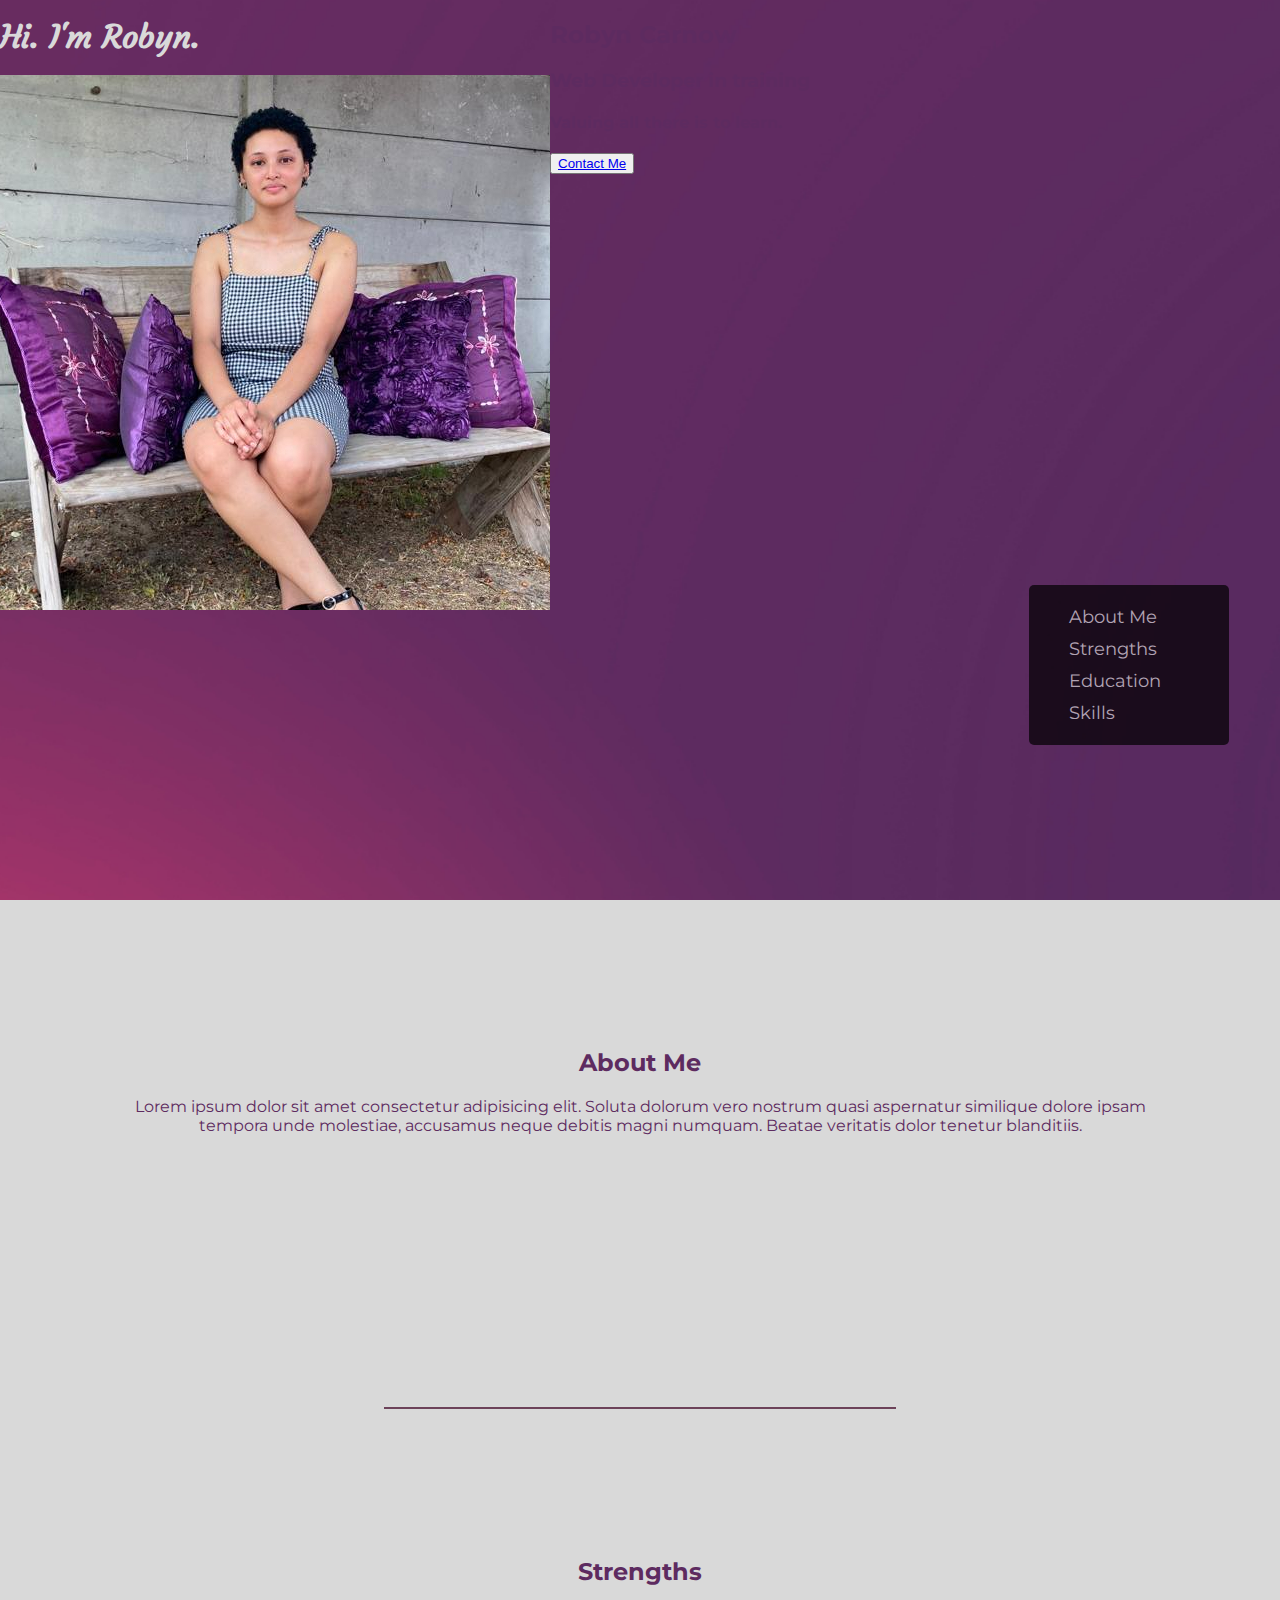
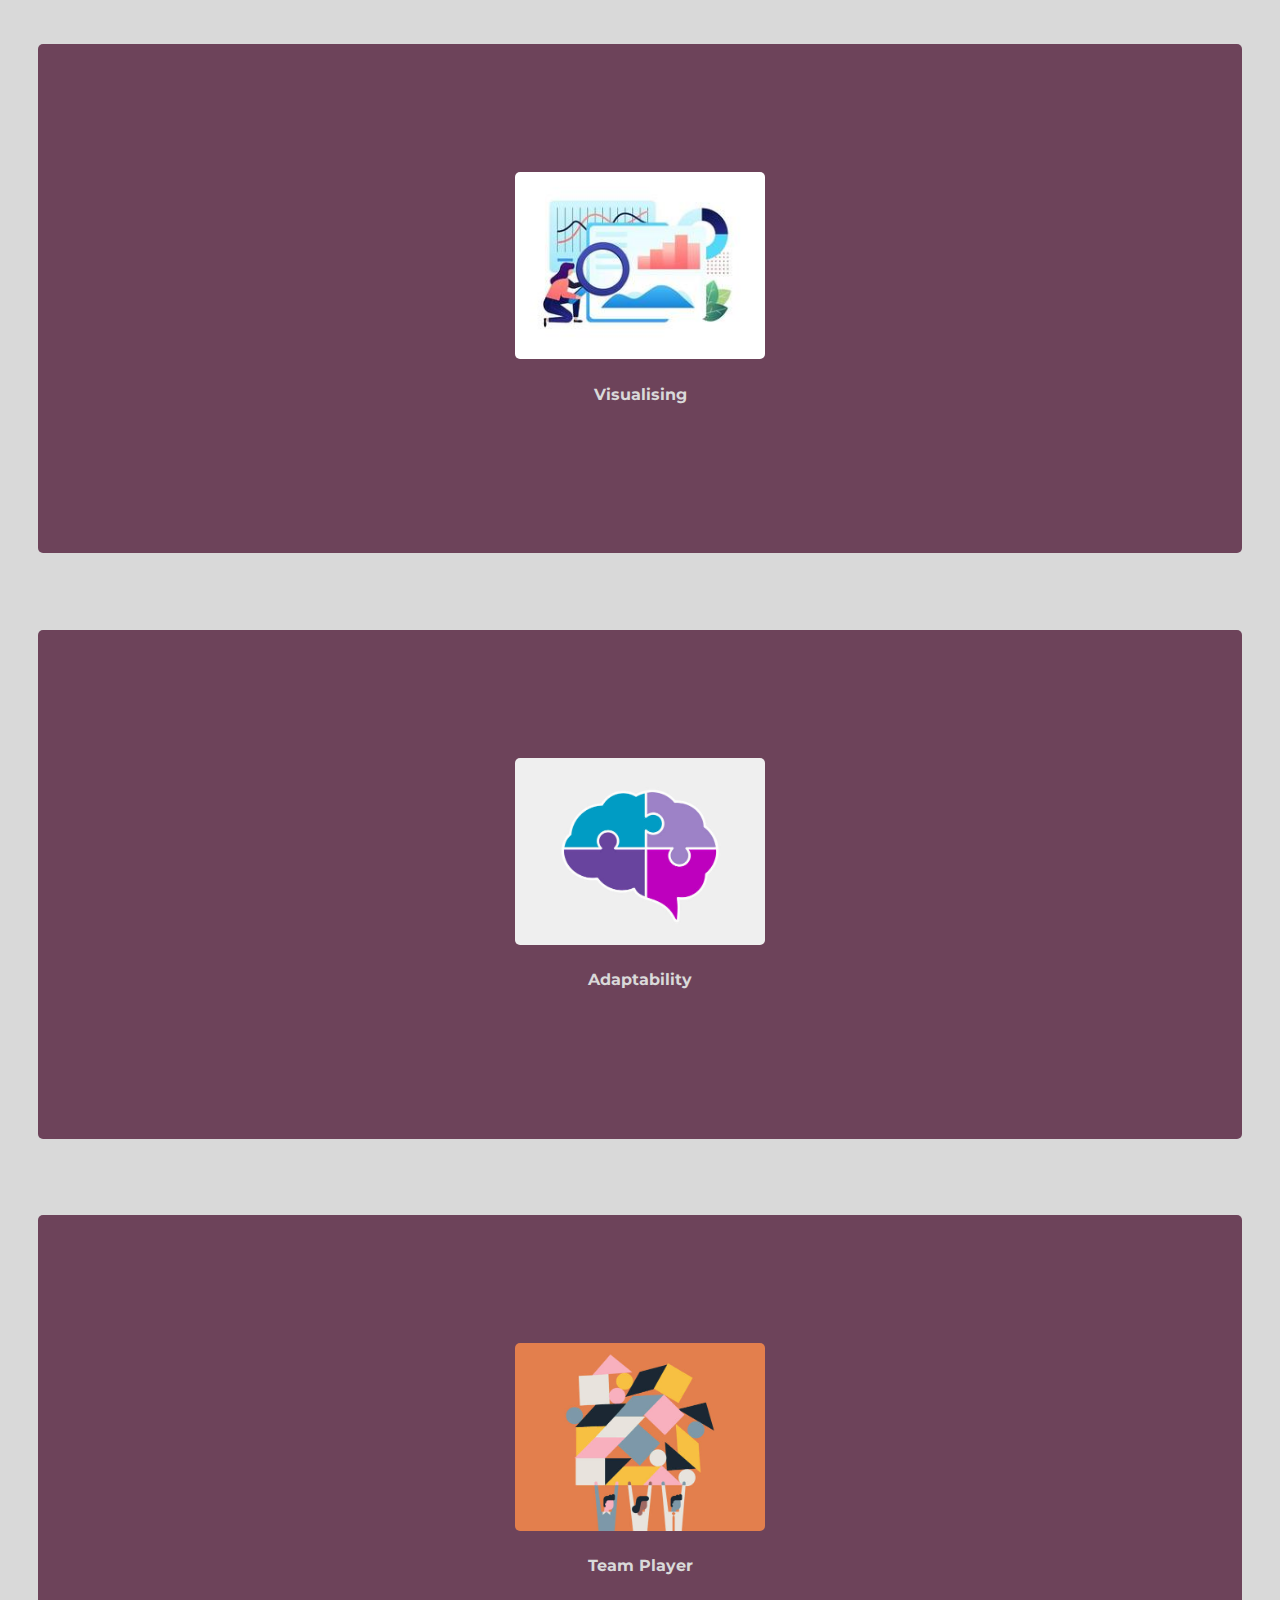
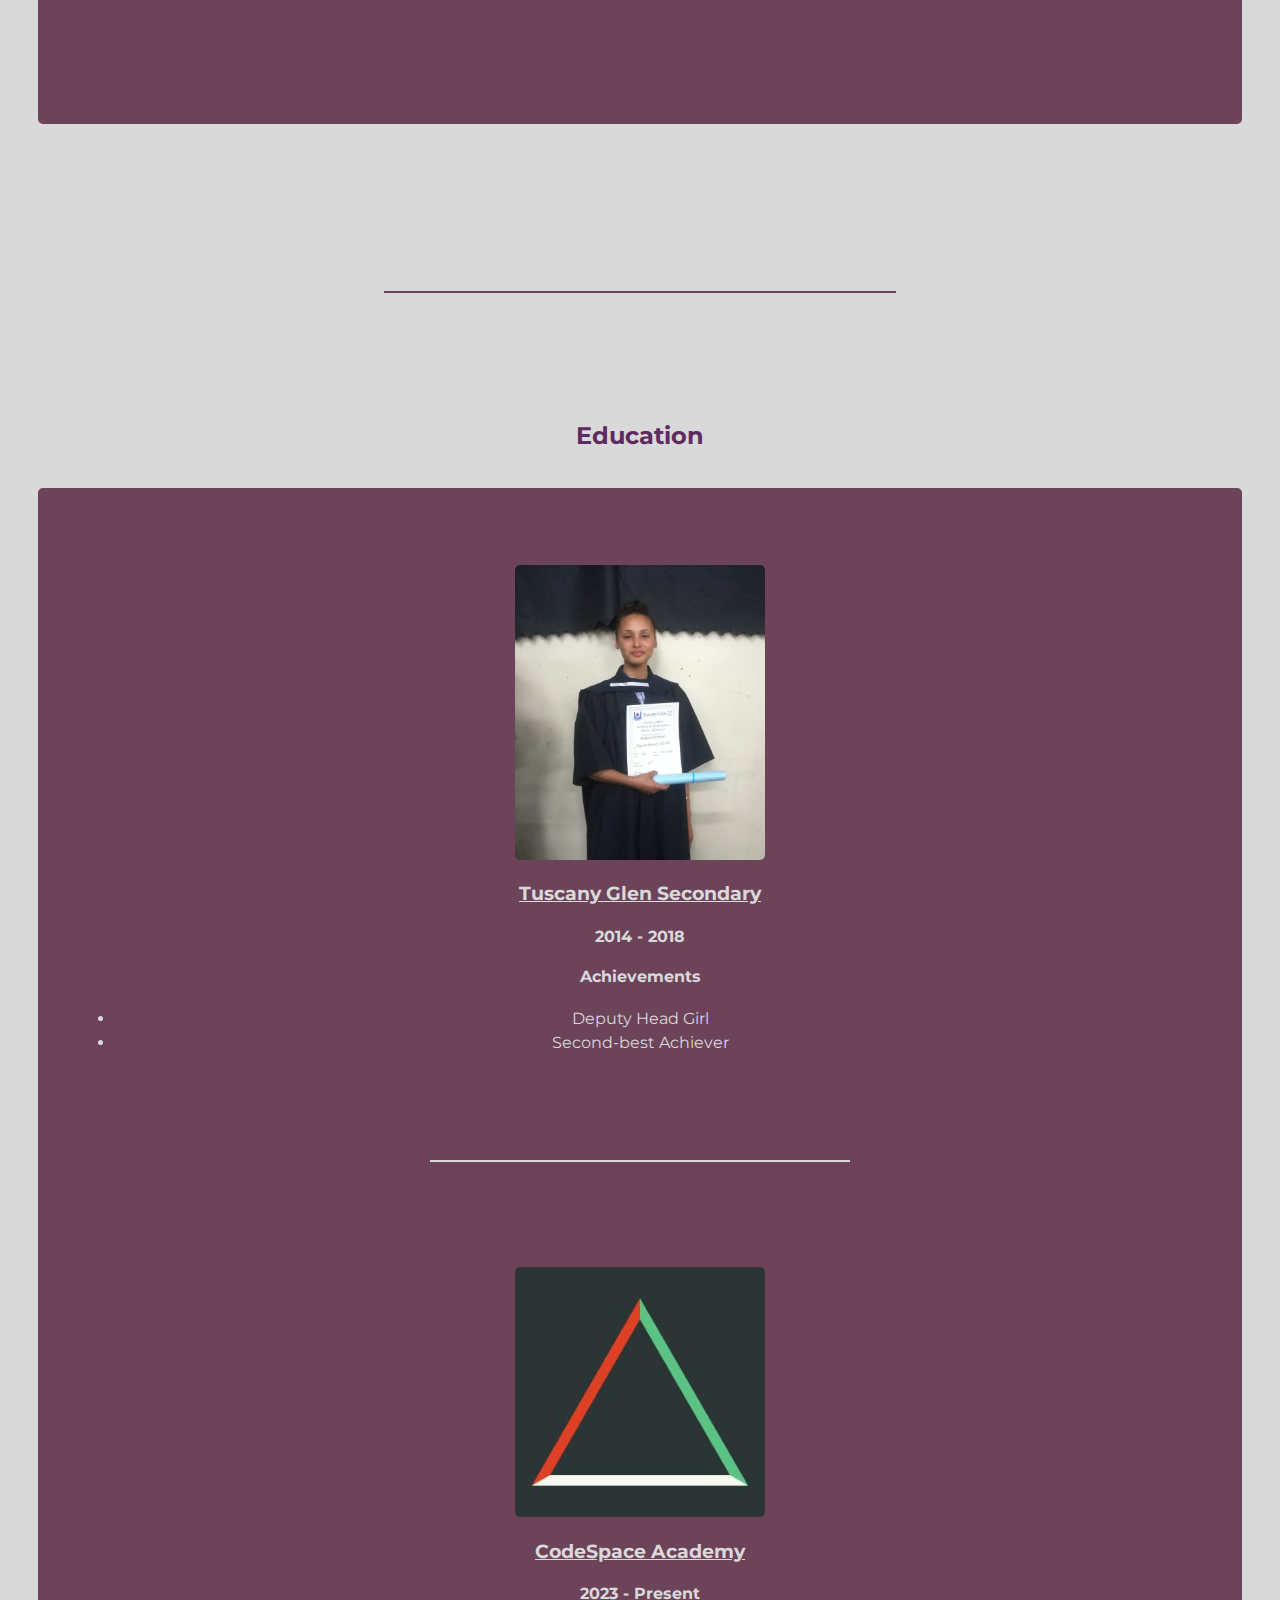
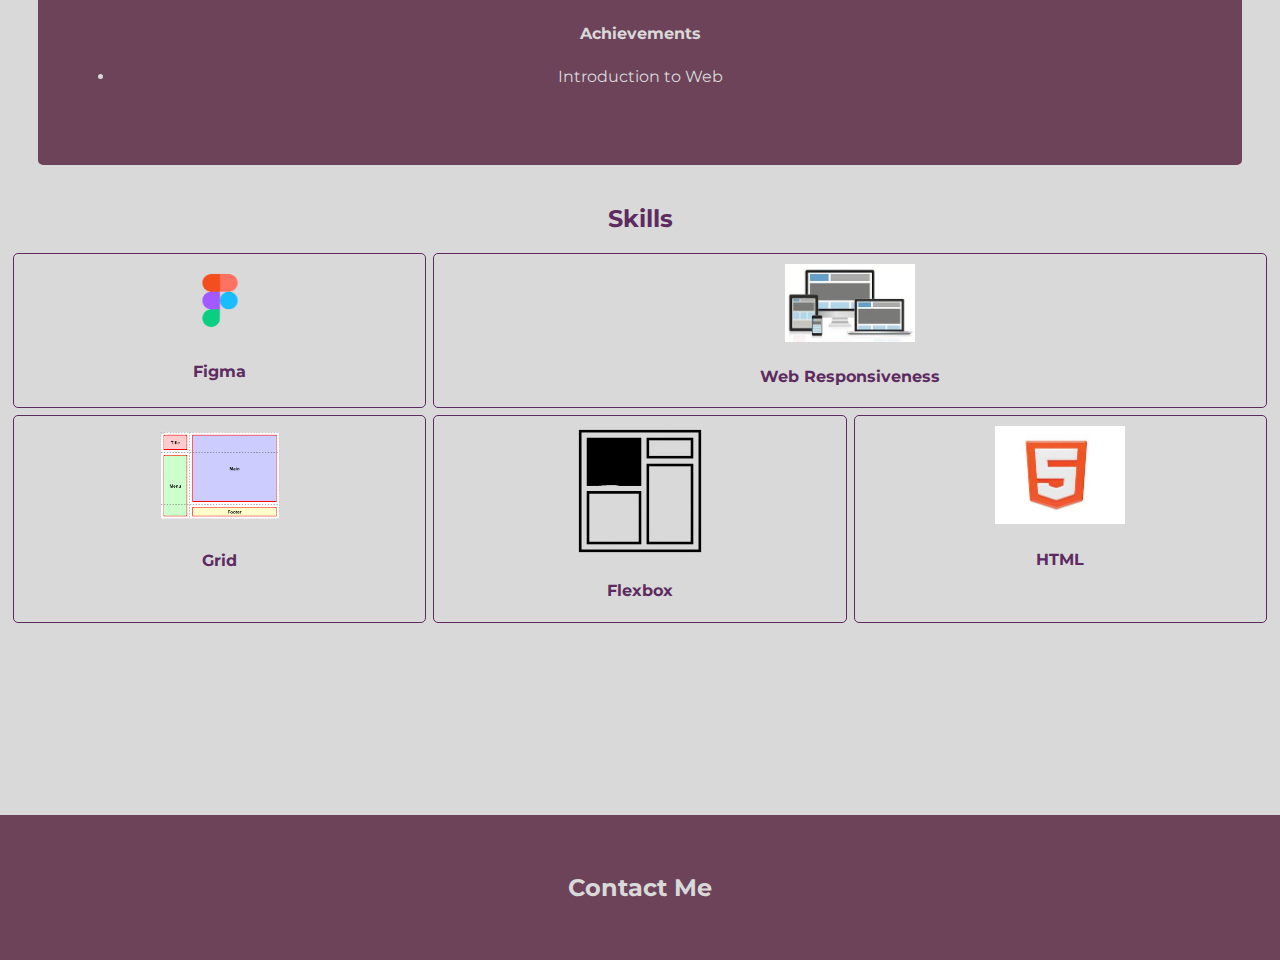
<file: index.html>
<!DOCTYPE html>
<html lang="en">
    <head>
        <meta charset="UTF-8">
        <meta http-equiv="X-UA-Compatible" content="IE=edge">
        <meta name="viewport" content="width=device-width, initial-scale=1.0">
        <title>Capstone Project</title>

        <!-- STYLESHEETS -->
        <link rel="stylesheet" href="CSS/styles.css">

        <!-- GOOGLE FONTS -->
        <link rel="preconnect" href="https://fonts.googleapis.com">
        <link rel="preconnect" href="https://fonts.gstatic.com" crossorigin>
        <link href="https://fonts.googleapis.com/css2?family=Courgette&family=Montserrat&display=swap" rel="stylesheet">
    </head>

    <body>
        <header>
            <div id="banner">
                <div id="banner-content">
                    <div class="banner-item intro-text">
                        <h1>Hi. I'm Robyn.</h1>
                    </div>
                        
                    <div class="banner-item">
                        <picture>
                            <source media= "(max-width: 425px)" class="profile-image" srcset="/Images/profile-image-small.jpg">
                            <source media= "(max-width: 1440px)" class="profile-image" srcset="/Images/profile-image.jpg">
                            <img src= "/Images/profile-image.jpg"  class="profile-image" alt="profile-image">
                        </picture>
                    </div>                        
                                       
                </div>

                <div id="dev-title">
                    <h2>Robyn Carnow</h2>
                    <h3>Web Developer in training</h3>
                    <h4 class="intro-statement">Valuing all there is to learn.</h4>
                    <button>
                        <a href="#contact-me">Contact Me</a>
                    </button>
                </div>

                <nav id="navbar">
                    <div id="menu">
                        <ul id="#menu-list">
                            <a href="#about-me"  class="nav-item"><li>About Me</li></a>
                            <a href="#strengths" class="nav-item"><li>Strengths</li></a>
                            <a href="#education" class="nav-item"><li>Education</li></a>
                            <a href="#skills" class="nav-item"><li>Skills</li></a>
                        </ul>
                    </div>
                    
                </nav>
            </div>
            
            
        </header>

        <!-- MAIN CONTENT -->
        <section>
            <div id="about-me">
               <h2>About Me</h2>
               <p>Lorem ipsum dolor sit amet consectetur adipisicing elit. Soluta dolorum vero nostrum quasi aspernatur similique dolore ipsam tempora unde molestiae, accusamus neque debitis magni numquam. Beatae veritatis dolor tenetur blanditiis.</p>
            </div>

            <div class="line-violet"></div>

            <div id="strengths">
                <div id="strengths-container">
                    <h2>Strengths</h2>

                    <div class="strength">
                        <div>
                            <img  class="width-radius" src="Images/visualising.jpg" alt="">
                        </div>
                        <div class="strengths-description">
                            <h4>Visualising</h4>
                        </div>
                    </div>

                    <div class="strength">
                        <div>
                            <img  class="width-radius" src="Images/adaptable.jpg" alt="">
                        </div>
                        <div class="strengths-description">
                            <h4>Adaptability</h4>
                        </div>
                    </div>

                    <div class="strength">
                        <div>
                            <img  class="width-radius" src="Images/team.jpg" alt="">
                        </div>
                        <div class="strengths-description">
                            <h4>Team Player</h4>
                        </div>
                    </div>

                </div>
            </div>
            <div class="line-violet"></div>
            <div id="education">
                <h2>Education</h2>
                <div id="education-container">
                    
                    <div class="education">
                        <div>
                            <img  class="width-radius" src="Images/school-image.jpg" alt="">
                        </div>
                        <div class="education-description">
                            <a href="https://www.facebook.com/tuscanyglenhighschool/"><h3>Tuscany Glen Secondary</h3></a>
                            <h4>2014 - 2018</h4>
                            <h4>Achievements</h4>
                                <li>Deputy Head Girl</li>
                                <li>Second-best Achiever</li>
                        </div>
                    </div>

                    <div class="line-platinum"></div>

                    <div class="education">
                        <div>
                            <img  class="width-radius" src="Images/codespace.jpeg" alt="">
                        </div>
                        <div class="education-description">
                            <a href="https://www.codespace.co.za/"><h3>CodeSpace Academy</h3></a>
                            <h4>2023 - Present</h4>
                            <h4>Achievements</h4>
                                <li>Introduction to Web</li>
                        </div>
                    </div>
                </div>
            </div>

            <div id="skills">
                <h2>Skills</h2>
                <div id="skills-container">
                    <div class="grid-item figma">
                        <div class="grid-image">
                            <img src="/Images/figma.png" alt="figma-image">
                        </div>
                        <div class="grid-text">
                            <h4>Figma</h4>
                        </div>                        
                    </div>
                    <div class="grid-item responsive">
                        <div class="grid-image">
                            <img src="/Images/responsive.jpeg" alt="responsive-image">
                        </div>
                        <div class="grid-text">
                            <h4> Web Responsiveness</h4>
                        </div>                        
                    </div>
                    <div class="grid-item grid">
                        <div class="grid-image">
                            <img src="/Images/grid.png" alt="grid-image">
                        </div>
                        <div class="grid-text">
                            <h4>Grid</h4>
                        </div>                        
                    </div>
                    <div class="grid-item">
                        <div class="grid-image">
                            <img src="/Images/flexbox.png" alt="flexbox-image">
                        </div>
                        <div class="grid-text">
                            <h4>Flexbox</h4>
                        </div>                        
                    </div>
                    
                    <div class="grid-item">
                        <div class="grid-image">
                            <img src="/Images/html.jpg" alt="html-image">
                        </div>
                        <div class="grid-text">
                            <h4>HTML</h4>
                        </div>                        
                    </div>
                                    
                </div>
            </div>
        </section>

        <footer>
            <div id="contact-me">
                <a href=""><h2>Contact Me</h2></a>
            </div>

        </footer>
        
    </body>
</html>
</file>
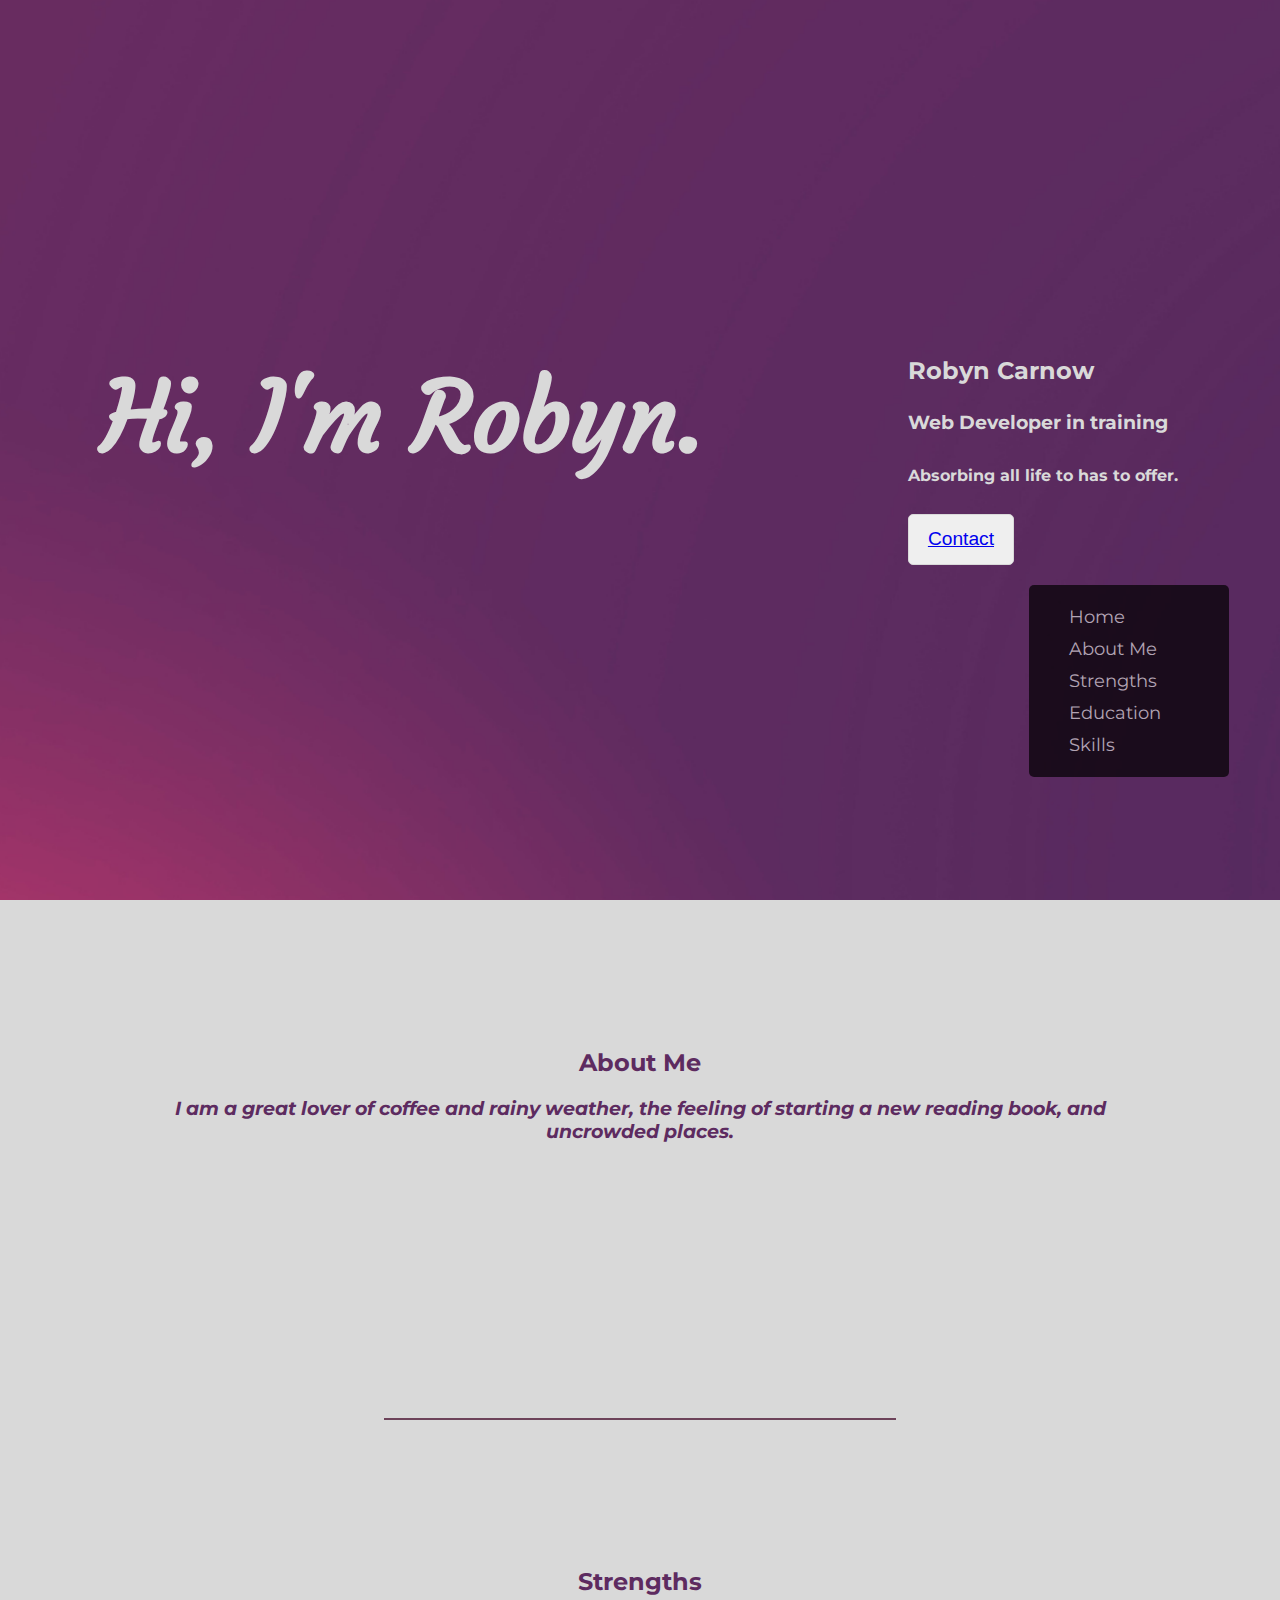
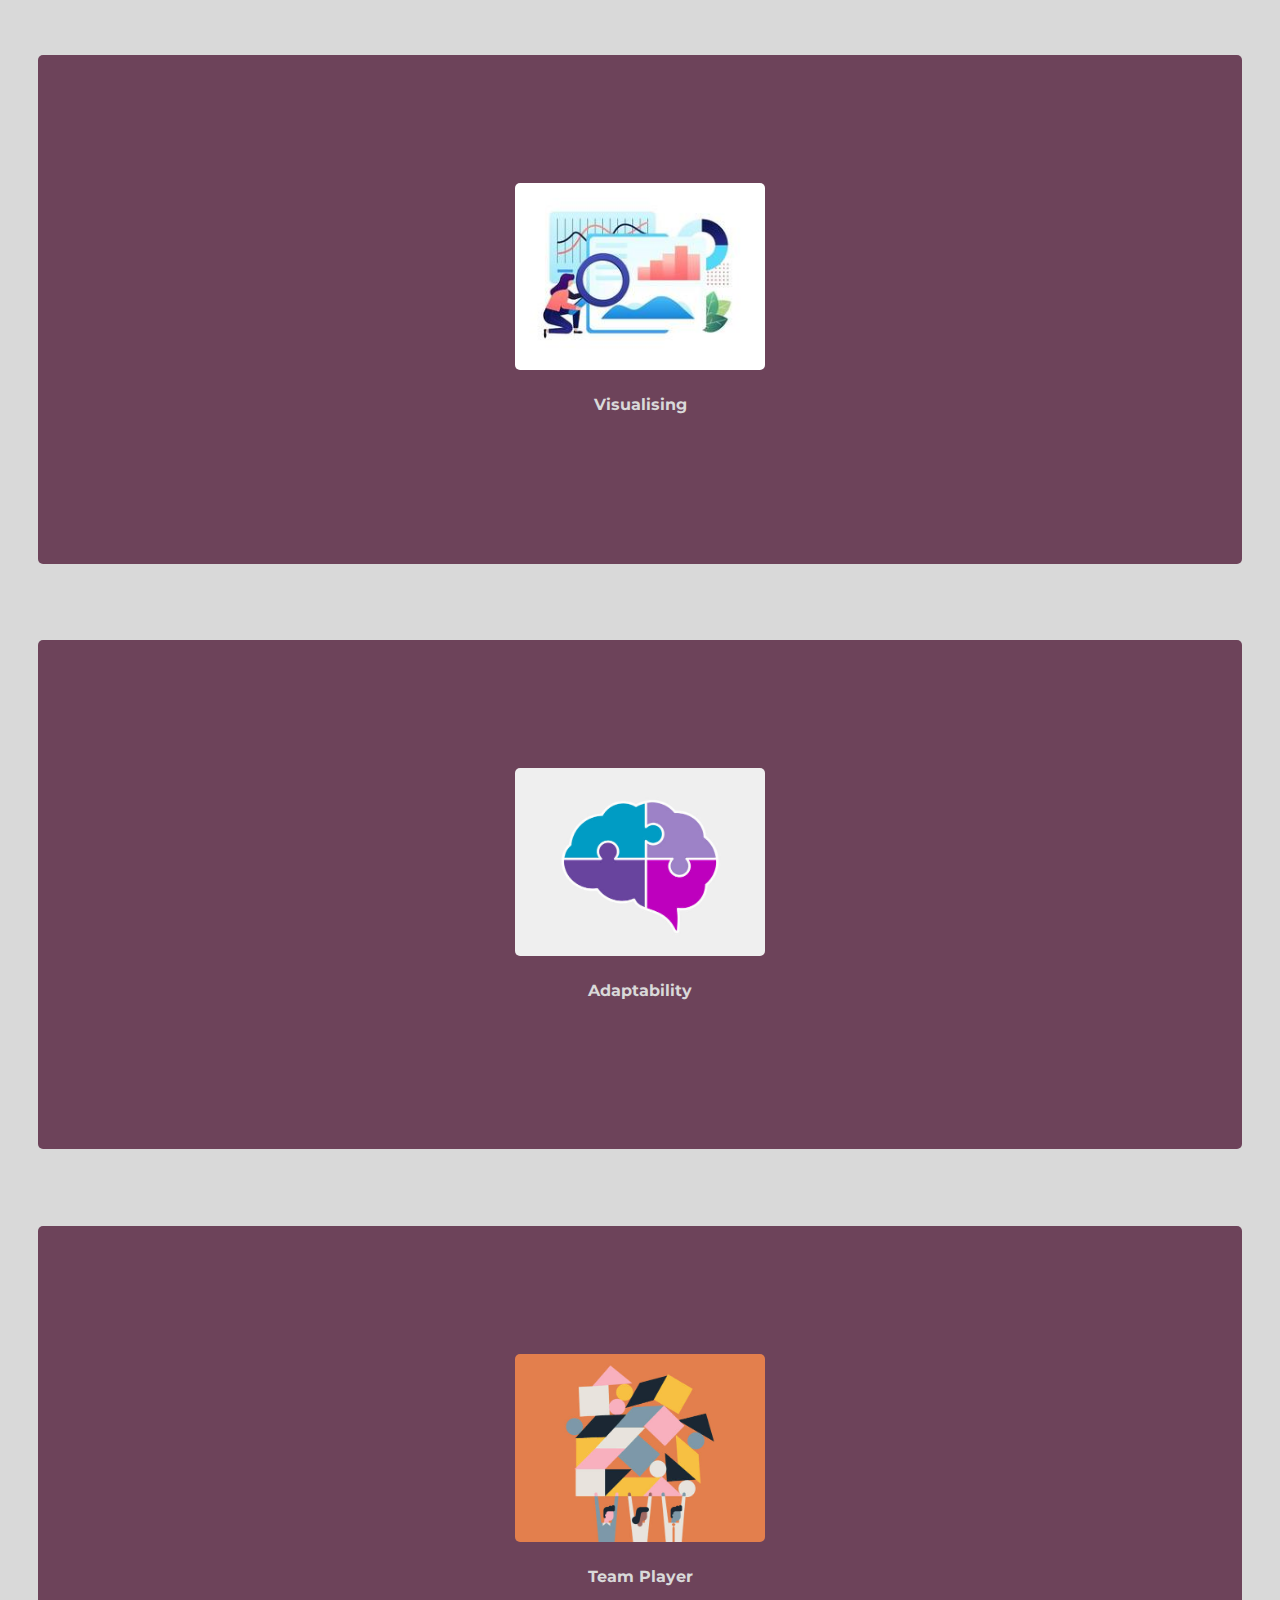
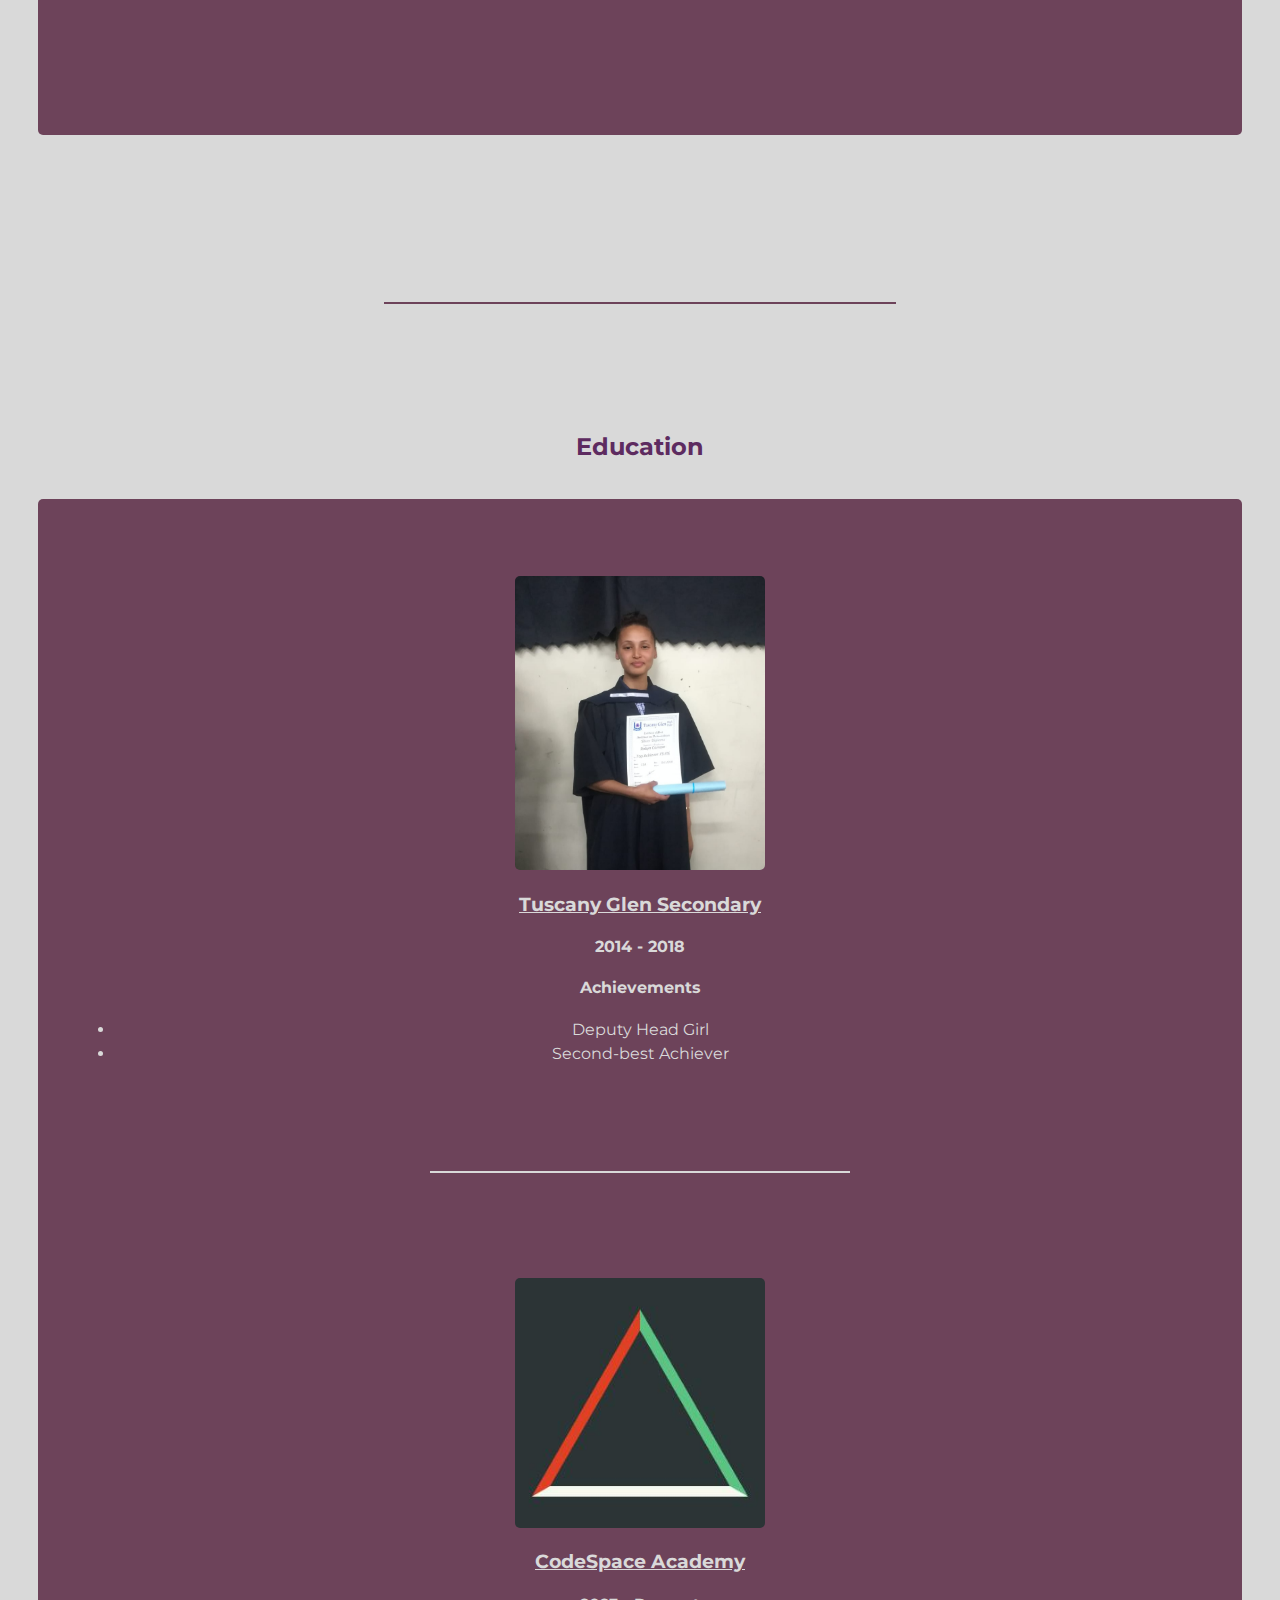
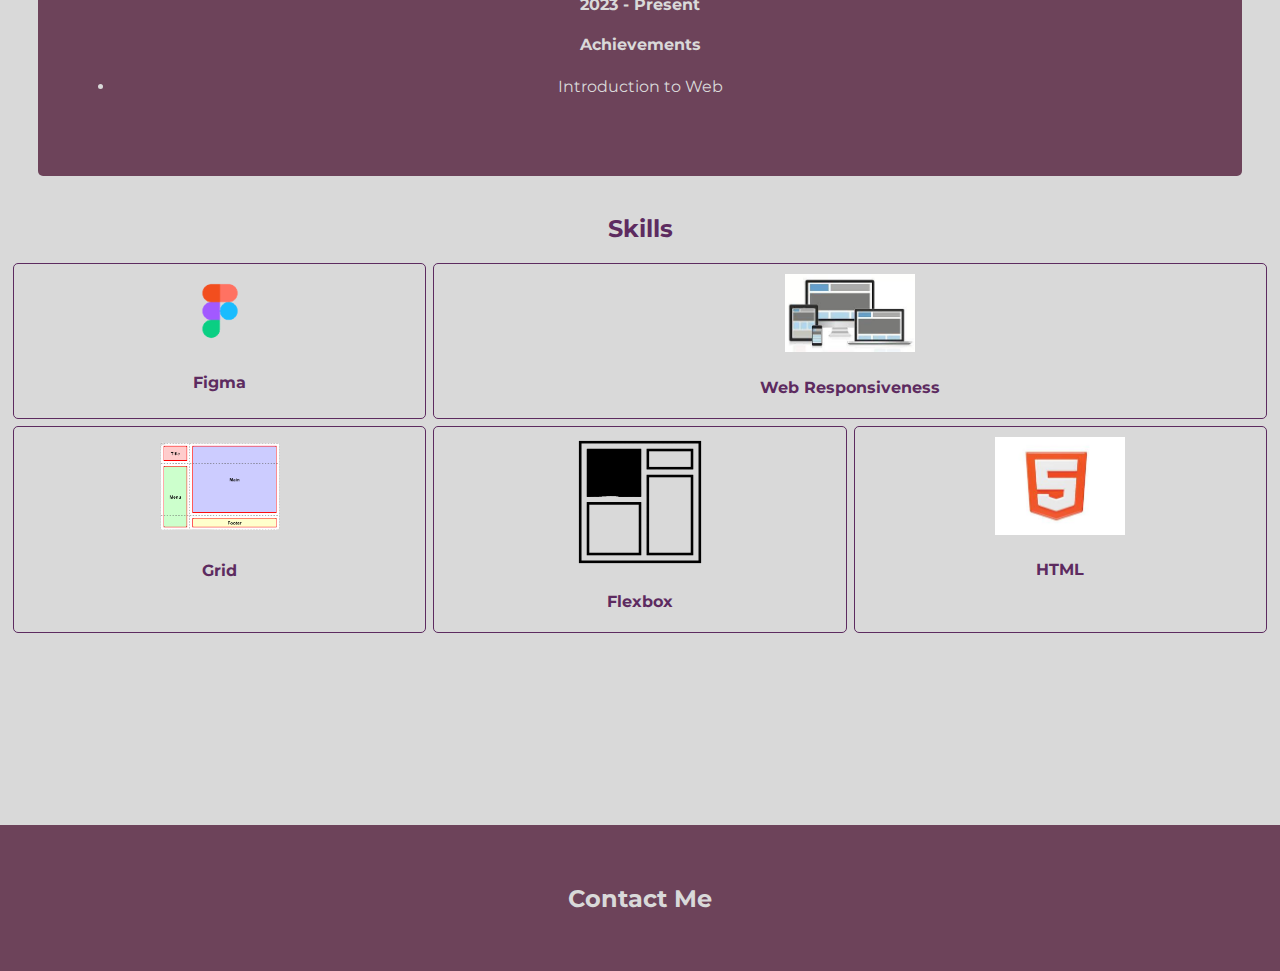
<file: HTML/index.html>
<!DOCTYPE html>
<html lang="en">
    <head>
        <meta charset="UTF-8">
        <meta http-equiv="X-UA-Compatible" content="IE=edge">
        <meta name="viewport" content="width=device-width, initial-scale=1.0">
        <title>Capstone Project</title>

        <!-- STYLESHEETS -->
        <link rel="stylesheet" href="/CSS/styles.css">

        <!-- FONTAWESOME -->
        <link rel="stylesheet" href="https://cdnjs.cloudflare.com/ajax/libs/font-awesome/6.3.0/css/all.min.css" integrity="sha512-SzlrxWUlpfuzQ+pcUCosxcglQRNAq/DZjVsC0lE40xsADsfeQoEypE+enwcOiGjk/bSuGGKHEyjSoQ1zVisanQ==" crossorigin="anonymous" referrerpolicy="no-referrer" />


        <!-- GOOGLE FONTS -->
        <link rel="preconnect" href="https://fonts.googleapis.com">
        <link rel="preconnect" href="https://fonts.gstatic.com" crossorigin>
        <link href="https://fonts.googleapis.com/css2?family=Courgette&family=Montserrat&display=swap" rel="stylesheet">
    </head>

    <body>
        
        <header>
            <nav id="navbar">                    
                <ul id="#menu-list">
                    <a href="#banner" class="nav-item"><li>Home</li></a>
                    <a href="#about-me" class="nav-item"><li>About Me</li></a>
                    <a href="#strengths" class="nav-item"><li>Strengths</li></a>
                    <a href="#education" class="nav-item"><li>Education</li></a>
                    <a href="#skills" class="nav-item"><li>Skills</li></a>
                </ul>
            </nav>
            <div id="banner">
                
                    <div class="intro-title banner-item">
                        <h1>Hi, I'm Robyn.</h1>
                    </div>
                    <div class="banner-item intro-text">
                        <h2>Robyn Carnow</h2>
                        <h3>Web Developer in training</h3>
                        <h4>Absorbing all life to has to offer.</h4>
                        <div class="github">
                            <a href="https://github.com/robynainsley21"><i class="fa-brands fa-github fa-2x"></i></a>
                        </div>
                        <button ><a class="contact-button" href="#contact-me">Contact</a></button> 
                    </div>
                
            </div>
            
            
        </header>

        <!-- MAIN CONTENT -->
        <section>
            <div id="about-me">
               <h2>About Me</h2>
               <h3><em>I am a great lover of coffee and rainy weather, the feeling of starting a new reading book, and uncrowded places. </em></h3> 
            </div>

            <div class="line-violet"></div>

            <div id="strengths">
                <div id="strengths-container">
                    <h2>Strengths</h2>

                    <div class="strength">
                        <div>
                            <img  class="width-radius" src="/Images/visualising.jpg" alt="">
                        </div>
                        <div class="strengths-description">
                            <h4>Visualising</h4>
                        </div>
                    </div>

                    <div class="strength">
                        <div>
                            <img  class="width-radius" src="/Images/adaptable.jpg" alt="">
                        </div>
                        <div class="strengths-description">
                            <h4>Adaptability</h4>
                        </div>
                    </div>

                    <div class="strength">
                        <div>
                            <img  class="width-radius" src="/Images/team.jpg" alt="">
                        </div>
                        <div class="strengths-description">
                            <h4>Team Player</h4>
                        </div>
                    </div>

                </div>
            </div>
            <div class="line-violet"></div>
            <div id="education">
                <h2>Education</h2>
                <div id="education-container">
                    
                    <div class="education">
                        <div>
                            <img  class="width-radius" src="/Images/school-image.jpg" alt="">
                        </div>
                        <div class="education-description">
                            <a href="https://www.facebook.com/tuscanyglenhighschool/"><h3>Tuscany Glen Secondary</h3></a>
                            <h4>2014 - 2018</h4>
                            <h4>Achievements</h4>
                                <li>Deputy Head Girl</li>
                                <li>Second-best Achiever</li>
                        </div>
                    </div>

                    <div class="line-platinum"></div>

                    <div class="education">
                        <div>
                            <img  class="width-radius" src="/Images/codespace.jpeg" alt="">
                        </div>
                        <div class="education-description">
                            <a href="https://www.codespace.co.za/"><h3>CodeSpace Academy</h3></a>
                            <h4>2023 - Present</h4>
                            <h4>Achievements</h4>
                                <li>Introduction to Web</li>
                        </div>
                    </div>
                </div>
            </div>

            <div id="skills">
                <h2>Skills</h2>
                <div id="skills-container">
                    <div class="grid-item figma">
                        <div class="grid-image">
                            <img src="/Images/figma.png" alt="figma-image">
                        </div>
                        <div class="grid-text">
                            <h4>Figma</h4>
                        </div>                        
                    </div>
                    <div class="grid-item responsive">
                        <div class="grid-image">
                            <img src="/Images/responsive.jpeg" alt="responsive-image">
                        </div>
                        <div class="grid-text">
                            <h4> Web Responsiveness</h4>
                        </div>                        
                    </div>
                    <div class="grid-item grid">
                        <div class="grid-image">
                            <img src="/Images/grid.png" alt="grid-image">
                        </div>
                        <div class="grid-text">
                            <h4>Grid</h4>
                        </div>                        
                    </div>
                    <div class="grid-item">
                        <div class="grid-image">
                            <img src="/Images/flexbox.png" alt="flexbox-image">
                        </div>
                        <div class="grid-text">
                            <h4>Flexbox</h4>
                        </div>                        
                    </div>
                    
                    <div class="grid-item">
                        <div class="grid-image">
                            <img src="/Images/html.jpg" alt="html-image">
                        </div>
                        <div class="grid-text">
                            <h4>HTML</h4>
                        </div>                        
                    </div>
                                    
                </div>
            </div>
        </section>

        <footer>
            <div id="contact-me">
                <a href="contact.html"><h2>Contact Me</h2></a>
            </div>

        </footer>
        
    </body>
</html>
</file>
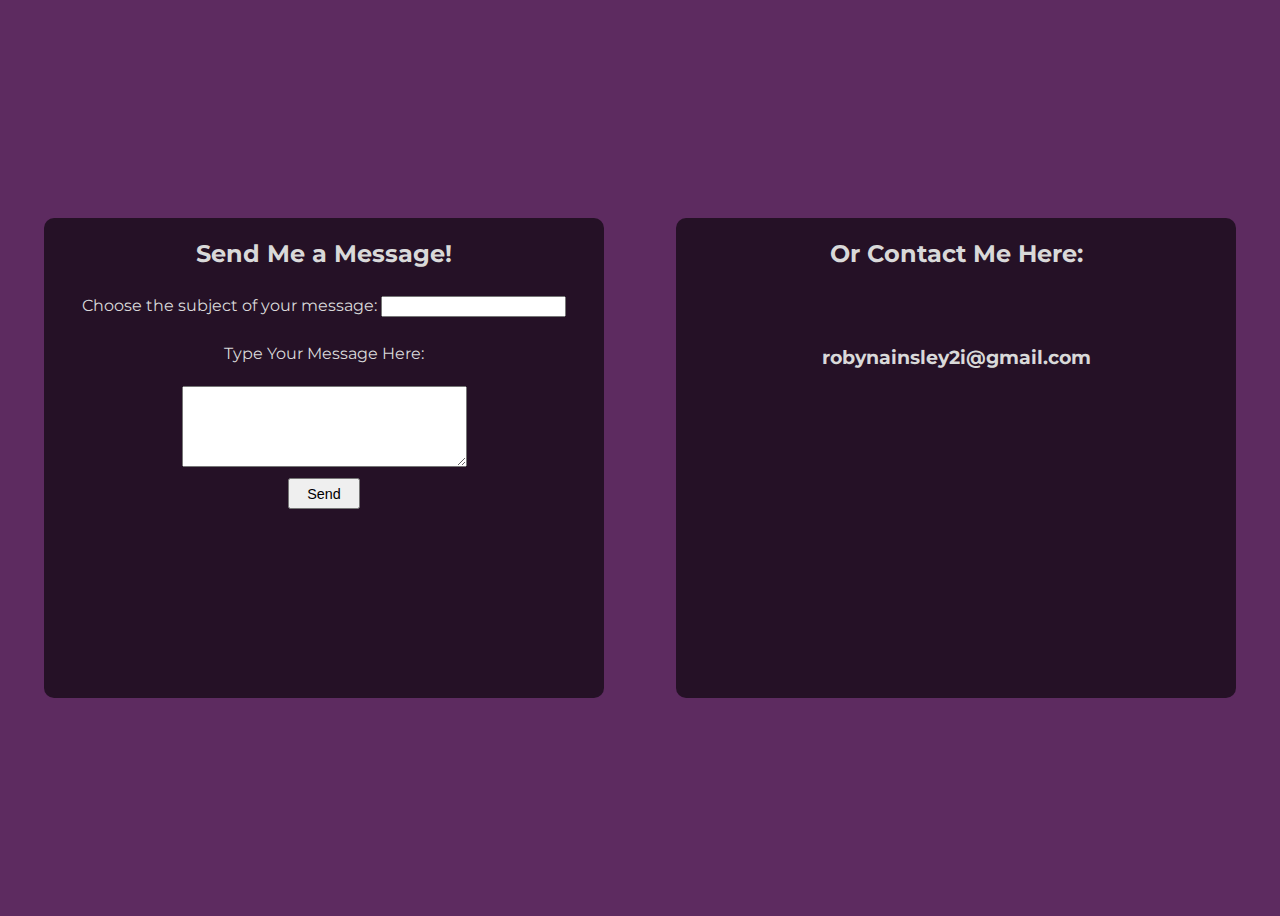
<file: HTML/contact.html>
<!DOCTYPE html>
<html lang="en">
<head>
    <meta charset="UTF-8">
    <meta http-equiv="X-UA-Compatible" content="IE=edge">
    <meta name="viewport" content="width=device-width, initial-scale=1.0">
    <title>Contact</title>

    <!-- EXTERNAL CSS -->
    <link rel="stylesheet" href="/CSS/contact.css">

    <!-- FONTAWESOME -->
    <link rel="stylesheet" href="https://cdnjs.cloudflare.com/ajax/libs/font-awesome/6.3.0/css/all.min.css" integrity="sha512-SzlrxWUlpfuzQ+pcUCosxcglQRNAq/DZjVsC0lE40xsADsfeQoEypE+enwcOiGjk/bSuGGKHEyjSoQ1zVisanQ==" crossorigin="anonymous" referrerpolicy="no-referrer" />

    <!-- GOOGLE FONTS -->
    <link rel="preconnect" href="https://fonts.googleapis.com">
    <link rel="preconnect" href="https://fonts.gstatic.com" crossorigin>
    <link href="https://fonts.googleapis.com/css2?family=Courgette&family=Montserrat&display=swap" rel="stylesheet">
 
</head>
<body>
    <div id="contact">
        <div class="contact-item">
            <h2>Send Me a Message!</h2>
            <form action="https://formsubmit.co/robynainsley2i@gmail.com" method="POST">
            
                <div class="email-subject">
                    <label for="email-subject">Choose the subject of your message: </label>

                    <input list="email-subject" id="email-choices">
                    <datalist name="email-subject" id="email-subject" required>
                        <option value="Employment">
                        <option value="Offered Services">
                        <option value="General Enquiry">                        
                    </datalist>
                    
                </div>

                <div>
                    <p><label for="message-to-me">Type Your Message Here:</label></p>
                    <textarea id="message-to-me" name="message" rows="5" cols="33"></textarea>
                </div>                
                
                <button type="submit">Send</button>
            </form>
        </div>
        <div class="flex contact-item">
            <h2>Or Contact Me Here:</h2>
            <div class="icon email">
                <i class=" fa-regular fa-envelope fa-5x"></i>
                <h3>robynainsley2i@gmail.com</h3>
            </div>
            <i class="icon fa-brands fa-twitter fa-5x"></i>
        </div>
    </div>
</body>
</html>
</file>
<file: CSS/styles.css>
body{
    margin: 0;
    background-color: #D9D9D9;
    overflow-x: hidden;
    font-family: 'Montserrat', sans-serif;
    color:#5D2B60;
}


/* BANNER */
#banner{    
    height: 100vh;
    width: 100vw;
    background-image: url("/Images/my-banner.png");
    background-position: center;
    background-size: cover;
    margin: 0;
}

#banner h1{
    color:#D9D9D9;
    font-family: "Courgette", sans-serif;
}


.github{
    margin-bottom: 1rem;
}

.fa-github{
    color:#D9D9D9;
}


/* NAVBAR */
#navbar{
    position: fixed;
    top: 65%;
    right: 4%;
    background-color: #000;
    width: 200px;
    opacity: .7;
    border-radius: 5px;
}

#navbar ul{
    display: flex;
    flex-direction: column;
    list-style: none;
    
}

#navbar li{
    font-size: 1.1rem;
    color:#D9D9D9;
    line-height: 2rem;
}

#navbar a{
    text-decoration: none;
} 


/* STRENGTHS */
#strengths-container{
    display: grid;
    grid-template-columns: repeat(3, 1fr);
}
 
/* FOOTER */
#contact-me{
    text-align: center;
    background-color:#6D435A;
    padding: 3%;
    margin-top: 15%;
}

#contact-me h2{
    color:#D9D9D9;
}

#contact-me a{
    text-decoration: none;
}


@media only screen and (max-width: 425px){
    /* BANNER */
    .intro-title{
        margin: 0;
    }

    #banner .intro-title{
        font-size: 2.2rem;
        margin: auto;
        padding: 0;
    }

    .banner-item{
        text-align: center;
    }

    #banner button{
        padding: 2%;
        font-size: 1rem;
    }


    /* ABOUT ME */
    #about-me{
        padding: 13%;
        text-align: center;
    }

    .line-violet{
        width: 40%;
        height: 2px;
        background-color:#6D435A;
        margin: 10% auto;    
    }

    /* STRENGTHS */    
    #strengths-container{
        display: flex;
        flex-direction: column;
        text-align: center;
    }
    
    .strength{
        background-color:#6D435A;
        border-radius: 5px;
        margin: 3%;
        padding: 10%;
        color:#D9D9D9;
    }

    /* EDUCATION */
    #education{
        text-align: center;
    }

    #education h2{
        margin-bottom: 1.5rem;
    }

    #education-container{
        color:#D9D9D9;
        background-color:#6D435A;
        margin: 3%;
        padding: 6%;
        border-radius: 5px;       
    }    

    .education-description a{
        color:#D9D9D9;
    }

    .education-description li{
        line-height: 1.5rem;
    }
    

    /* SKILLS */
    #skills{
        margin-top: 20%;
    }

    #skills h2{
        text-align: center;
    }

    #skills-container{
        display: grid;
        grid-template-columns: repeat(3, 1fr);  
        gap: 7px;   
        margin: 1%;   
        text-align: center;
    }

    .grid-item{
        text-align: center;
        border: 1px solid;
        border-radius: 5px;
        padding-top: 10px;
    }

    .responsive{
        grid-column: span 2;
    }

    .grid-item img{
        width: 130px;
    }


    /* REUSABLE CLASSES */
    .width-radius{
        width: 200px;
        border-radius: 5px;
    }
    
    .line-platinum{
        width: 40%;
        height: 2px;
        background-color:#D9D9D9;
        margin: 15% auto;
    }


} 

@media only screen and (max-width: 768px){
    /* NAVBAR */
    #navbar{
        padding-right: 35px;
        position: fixed;
        top: 3%;
        background-color: #000;
        width: 90%;
        opacity: .7;
        border-radius: 5px;
    }

    #navbar ul{
        display: flex;
        flex-direction: row;
        justify-content: space-between;
        margin: 0;
    }

    #navbar li{
        font-size: 1rem;
        line-height: 2.5rem;
    }

   /* BANNER */
    #banner{
        display: flex ;
        flex-direction: column;
        width: 100%;
        text-align: center;
    }

    #banner .intro-title{
        margin: auto;
    }



    /* ABOUT ME */
    #about-me{
        padding: 13%;
        text-align: center;
    }

    .line-violet{
        width: 40%;
        height: 2px;
        background-color:#6D435A;
        margin: 10% auto;    
    }

    /* STRENGTHS */    
    #strengths-container{
        display: flex;
        flex-direction: column;
        text-align: center;
    }
    
    .strength{
        background-color:#6D435A;
        border-radius: 5px;
        margin: 3%;
        padding: 10%;
        color:#D9D9D9;
    }

    /* EDUCATION */
    #education{
        text-align: center;
    }

    #education h2{
        margin-bottom: 1.5rem;
    }

    #education-container{
        color:#D9D9D9;
        background-color:#6D435A;
        margin: 3%;
        padding: 6%;
        border-radius: 5px;       
    }  

    .education-description a{
        color:#D9D9D9;
    }

    .education-description li{
        line-height: 1.5rem;
    }
    

    /* SKILLS */
    #skills{
        margin-top: 20%;
    }

    #skills h2{
        text-align: center;
    }

    #skills-container{
        display: grid;
        grid-template-columns: repeat(3, 1fr);  
        gap: 7px;   

        text-align: center;
    }

    .grid-item{
        text-align: center;
        border: 1px solid;
        border-radius: 5px;
        padding-top: 10px;
    }

    .responsive{
        grid-column: span 2;
    }

    .grid-item img{
        width: 130px;
    }


    /* REUSABLE CLASSES */
    .width-radius{
        width: 200px;
        border-radius: 5px;

    }
    
    .line-platinum{
        width: 40%;
        height: 2px;
        background-color:#D9D9D9;
        margin: 15% auto;
    }

    /* FOOTER */
    #contact-me{
        text-align: center;
        background-color:#6D435A;
        padding: 3%;
        margin-top: 15%;
    }

    #contact-me h2{
        color:#D9D9D9;

    }
}

@media only screen and (max-width: 1440px){
  /* BANNER */
  #banner{
    display: flex ;
    flex-direction: row;
    width: 100%;;

}

#banner .intro-title{
    margin: auto;
}


    .intro-text{
        color:#D9D9D9;
        line-height: 2rem;
        margin: auto;
    }

    .intro-title{
        font-size: 3rem;
    }

    .intro-title h1{
        margin-top: 0;

    }

    .banner-item button{
        padding: 5% 7%;
        border-radius: 5px;
        border: 1px solid #D9D9D9;
        font-size: 1.2rem;
    }

    /* ABOUT ME */
    #about-me{
        padding: 10%;
        text-align: center;
    }

    .line-violet{
        width: 40%;
        height: 2px;
        background-color:#6D435A;
        margin: 10% auto;    
    }

    /* STRENGTHS */    
    #strengths-container{
        display: flex;
        flex-direction: column;
        text-align: center;
    }
    
    .strength{
        background-color:#6D435A;
        border-radius: 5px;
        margin: 3%;
        padding: 10%;
        color:#D9D9D9;
    }

    .strength img{
        width: 250px;
    }

    /* EDUCATION */
    #education{
        text-align: center;
    }

    #education h2{
        margin-bottom: 1.5rem;
    }

    #education-container{
        color:#D9D9D9;
        background-color:#6D435A;
        margin: 3%;
        padding: 6%;
        border-radius: 5px;       
    }  

    .education img{
        width: 250px;
    }

    .education-description a{
        color:#D9D9D9;
    }

    .education-description li{
        line-height: 1.5rem;
    }
    

    /* SKILLS */
    #skills h2{
        text-align: center;
    }

    #skills-container{
        display: grid;
        grid-template-columns: repeat(3, 1fr);  
        gap: 7px;   
        margin: 1%;   
        text-align: center;
    }

    .grid-item{
        text-align: center;
        border: 1px solid;
        border-radius: 5px;
        padding-top: 10px;
    }

    .responsive{
        grid-column: span 2;
    }

    .grid-item img{
        width: 130px;
    }


    /* REUSABLE CLASSES */
    .width-radius{
        width: 200px;
        border-radius: 5px;

    }
    
    .line-platinum{
        width: 40%;
        height: 2px;
        background-color:#D9D9D9;
        margin: 10% auto;
    }

    /* FOOTER */
    #contact-me{
        text-align: center;
        background-color:#6D435A;
        padding: 3%;
        margin-top: 15%;
    }

    #contact-me h2{
        color:#D9D9D9;

    }
}
</file>
<file: CSS/contact.css>
body{
    background-color:#5D2B60;
    font-family: "Montserrat", sans-serif;
}

#contact{
    height: 100vh;
    display: grid;
    grid-template-columns: repeat(2, 1fr);    
    text-align: center;
}

.contact-item{
    background-color:rgba(0, 0, 0, 0.6); 
    color:#D9D9D9 ;
    margin: auto;
    line-height: 2rem;
    width: 35rem;
    height: 30rem;
    border-radius: 10px;
}

.icon{
    margin: 3%;
    padding: 3%;
}

button{
    padding: 1% 3%;
    font-size: .9rem;
}

.flex{
    display: flex;
    flex-direction: column;
}

@media only screen and (max-width: 425px){
    #contact{
        display: flex;
        flex-direction: column;
    }

    .contact-item{
        margin: 3%;
        padding: 3%;
    }
}

@media only screen and (max-width: 768px){
    #contact{
        display: flex;
        flex-direction: column;
    }

    .contact-item{
        margin: 3% auto;
        padding: 3%;
    }
}
</file>
